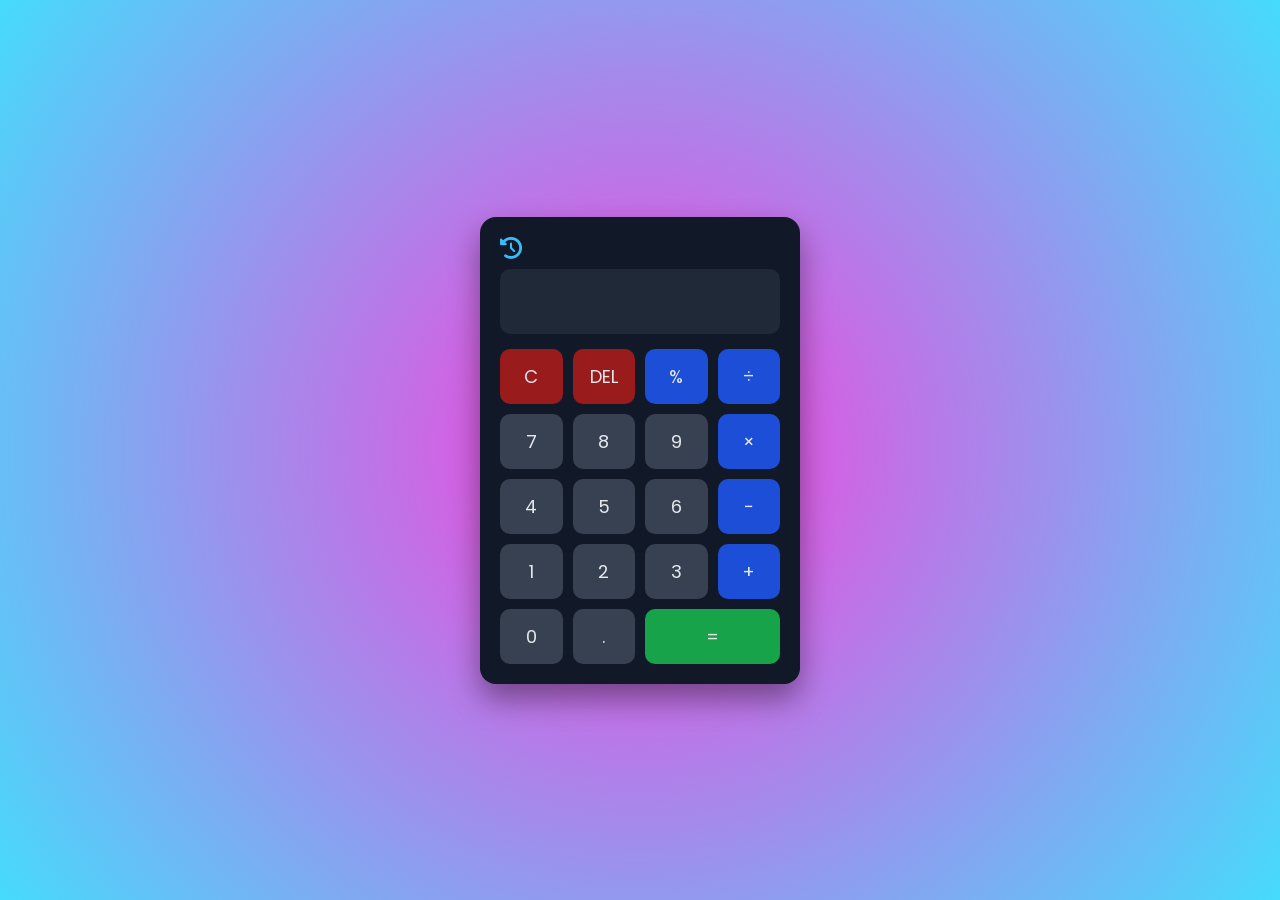
<file: index.html>
<!DOCTYPE html>
<html lang="en">

<head>
    <meta charset="UTF-8">
    <meta name="viewport" content="width=device-width, initial-scale=1.0">
    <title>Document</title>
    <link rel="stylesheet" href="index.css">
    <link rel="preconnect" href="https://fonts.googleapis.com">
    <link rel="preconnect" href="https://fonts.gstatic.com" crossorigin>
    <link
        href="https://fonts.googleapis.com/css2?family=Poppins:ital,wght@0,100;0,200;0,300;0,400;0,500;0,600;0,700;0,800;0,900;1,100;1,200;1,300;1,400;1,500;1,600;1,700;1,800;1,900&display=swap"
        rel="stylesheet">

    <link rel="stylesheet" href="https://cdnjs.cloudflare.com/ajax/libs/font-awesome/6.5.0/css/all.min.css">

</head>

<body>

    <div class="row-container">

        <!-- Calculator  -->

        <div class="calc-Main">



            <div class="calc-container">

                    <i class="history-icon fas fa-clock-rotate-left"></i>


                <div class="history-popup">
                    <div class="history-box">
                        <h4>History</h4>
                        <ul id="history-list"></ul>
                    </div>
                </div>

                <input type="text" class="calc-display" id="calc-display" readonly>

                <div class="calc-buttons">
                    <button class="btn btn-func" data-key="C">C</button>
                    <button class="btn btn-func" data-key="DEL">DEL</button>
                    <button class="btn btn-op" data-key="%">%</button>
                    <button class="btn btn-op" data-key="/">÷</button>

                    <button class="btn" data-key="7">7</button>
                    <button class="btn" data-key="8">8</button>
                    <button class="btn" data-key="9">9</button>
                    <button class="btn btn-op" data-key="*">×</button>

                    <button class="btn" data-key="4">4</button>
                    <button class="btn" data-key="5">5</button>
                    <button class="btn" data-key="6">6</button>
                    <button class="btn btn-op" data-key="-">−</button>

                    <button class="btn" data-key="1">1</button>
                    <button class="btn" data-key="2">2</button>
                    <button class="btn" data-key="3">3</button>
                    <button class="btn btn-op" data-key="+">+</button>

                    <button class="btn" data-key="0">0</button>
                    <button class="btn" data-key=".">.</button>
                    <button class="btn btn-eq" data-key="=">=</button>
                </div>
            </div>
        </div>

    </div>




    <script src="/React-Ass.js"> </script>

</body>

</html>
</file>
<file: index.css>
* {
    font-family: "Poppins", sans-serif;
    box-sizing: border-box;
    margin: 0;
    padding: 0;
}

body {
    height: 100vh;
    display: flex;
    align-items: center;
    justify-content: center;
}

.row-container {
    width: 100%;
    height: 100vh;
    display: flex;
    align-items: center;
    justify-content: center;
    background: radial-gradient(circle, #fb3fdc 0%, #46dbfc 100%);

    .calc-Main {
        height: 100vh;
        width: 50%;
        display: flex;
        align-items: center;
        justify-content: center;
        position: relative;

        .history-popup {
            position: absolute;
            top: 0;
            left: 0;
            width: 100%;
            height: 100%;
            background: rgba(0, 0, 0, 0.4);
            backdrop-filter: blur(4px);
            display: none;
            align-items: center;
            justify-content: center;
            border-radius: 16px;

            &.show {
                display: flex;
            }

            .history-box {
                background: #1f2937;
                width: 80%;
                max-width: 260px;
                padding: 15px;
                border-radius: 12px;
                color: white;
                max-height: 250px;
                overflow-y: auto;
                animation: popup 0.25s ease;

                h4 {
                    margin-bottom: 10px;
                    text-align: center;
                    border-bottom: 1px solid #374151;
                    padding-bottom: 5px;
                }

                ul {
                    li {
                        padding: 8px;
                        border-bottom: 1px solid #374151;
                        cursor: pointer;

                        &:hover {
                            background: #374151;
                        }
                    }
                }
            }
        }

        @keyframes popup {
            from {
                transform: scale(0.7);
                opacity: 0;
            }
            to {
                transform: scale(1);
                opacity: 1;
            }
        }

        .calc-container {
            background: #111827;
            padding: 20px;
            border-radius: 16px;
            box-shadow: 0 15px 30px rgba(0, 0, 0, 0.4);
            width: 100%;
            max-width: 320px;
            position: relative;

            .history-icon {
                font-size: 22px;
                color: #38bdf8;
                cursor: pointer;
                margin-bottom: 10px;
                transition: 0.2s;

                &:hover {
                    transform: scale(1.2);
                    color: #22d3ee;
                }
            }

            .calc-display {
                width: 100%;
                padding: 15px;
                font-size: 24px;
                text-align: right;
                border: none;
                outline: none;
                border-radius: 10px;
                margin-bottom: 15px;
                background: #1f2937;
                color: #f9fafb;
            }

            .calc-buttons {
                display: grid;
                grid-template-columns: repeat(4, 1fr);
                gap: 10px;

                .btn {
                    padding: 14px;
                    font-size: 18px;
                    border: none;
                    border-radius: 10px;
                    background: #374151;
                    color: #e5e7eb;
                    cursor: pointer;
                    transition: 0.15s;

                    &:hover {
                        background: #4b5563;
                        transform: translateY(-1px);
                        box-shadow: 0 4px 8px rgba(0, 0, 0, 0.3);
                    }

                    &:active {
                        transform: translateY(0);
                        box-shadow: none;
                    }
                }

                .btn-op {
                    background: #1d4ed8;

                    &:hover {
                        background: #2563eb;
                    }
                }

                .btn-func {
                    background: #991b1b;

                    &:hover {
                        background: #b91c1c;
                    }
                }

                .btn-eq {
                    grid-column: span 2;
                    background: #16a34a;

                    &:hover {
                        background: #22c55e;
                    }
                }
            }
        }
    }
}
</file>
